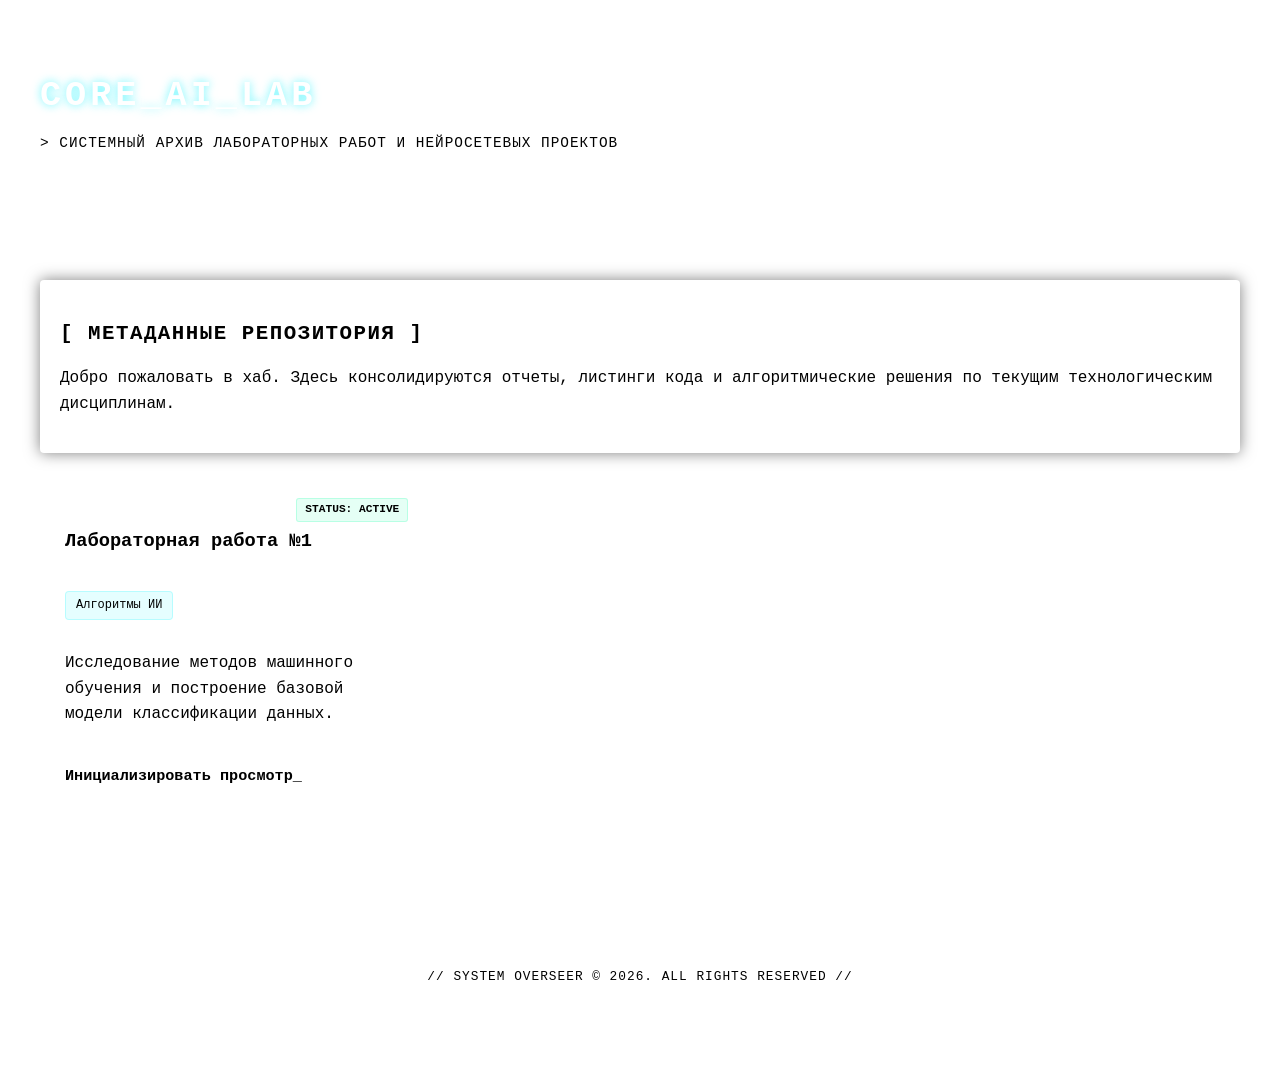
<file: index.html>
<!DOCTYPE html>
<html lang="ru">
<head>
    <meta charset="UTF-8">
    <meta name="viewport" content="width=device-width, initial-scale=1.0">
    <title>AI & Tech Lab Hub</title>
    <link rel="stylesheet" href="style.css">
</head>
<body>

    <!-- Анимированная фоновая сетка матрицы/ИИ (стилизуется в CSS) -->
    <div class="bg-effects"></div>

    <header>
        <div class="container">
            <div class="logo">CORE_<span>AI</span>_LAB</div>
            <p class="subtitle">> Системный архив лабораторных работ и нейросетевых проектов</p>
        </div>
    </header>

    <main class="container">
        <section class="terminal-box">
            <h2>[ МЕТАДАННЫЕ РЕПОЗИТОРИЯ ]</h2>
            <p>Добро пожаловать в хаб. Здесь консолидируются отчеты, листинги кода и алгоритмические решения по текущим технологическим дисциплинам.</p>
        </section>

        <section class="labs-grid">
            <!-- Лабораторная 1 -->
            <div class="tech-card">
                <div class="status-online">STATUS: ACTIVE</div>
                <h3>Лабораторная работа №1</h3>
                <span class="topic-badge">Алгоритмы ИИ</span>
                <p>Исследование методов машинного обучения и построение базовой модели классификации данных.</p>
                <!-- Ссылка ведет на отдельную страницу -->
                <a href="lab1.html" class="tech-btn">Инициализировать просмотр_</a>
            </div>

            <!-- Новые карточки добавляются по аналогии ниже -->
        </section>
    </main>

    <footer>
        <div class="container">
            <p>// SYSTEM OVERSEER © 2026. ALL RIGHTS RESERVED //</p>
        </div>
    </footer>

</body>
</html>
</file>
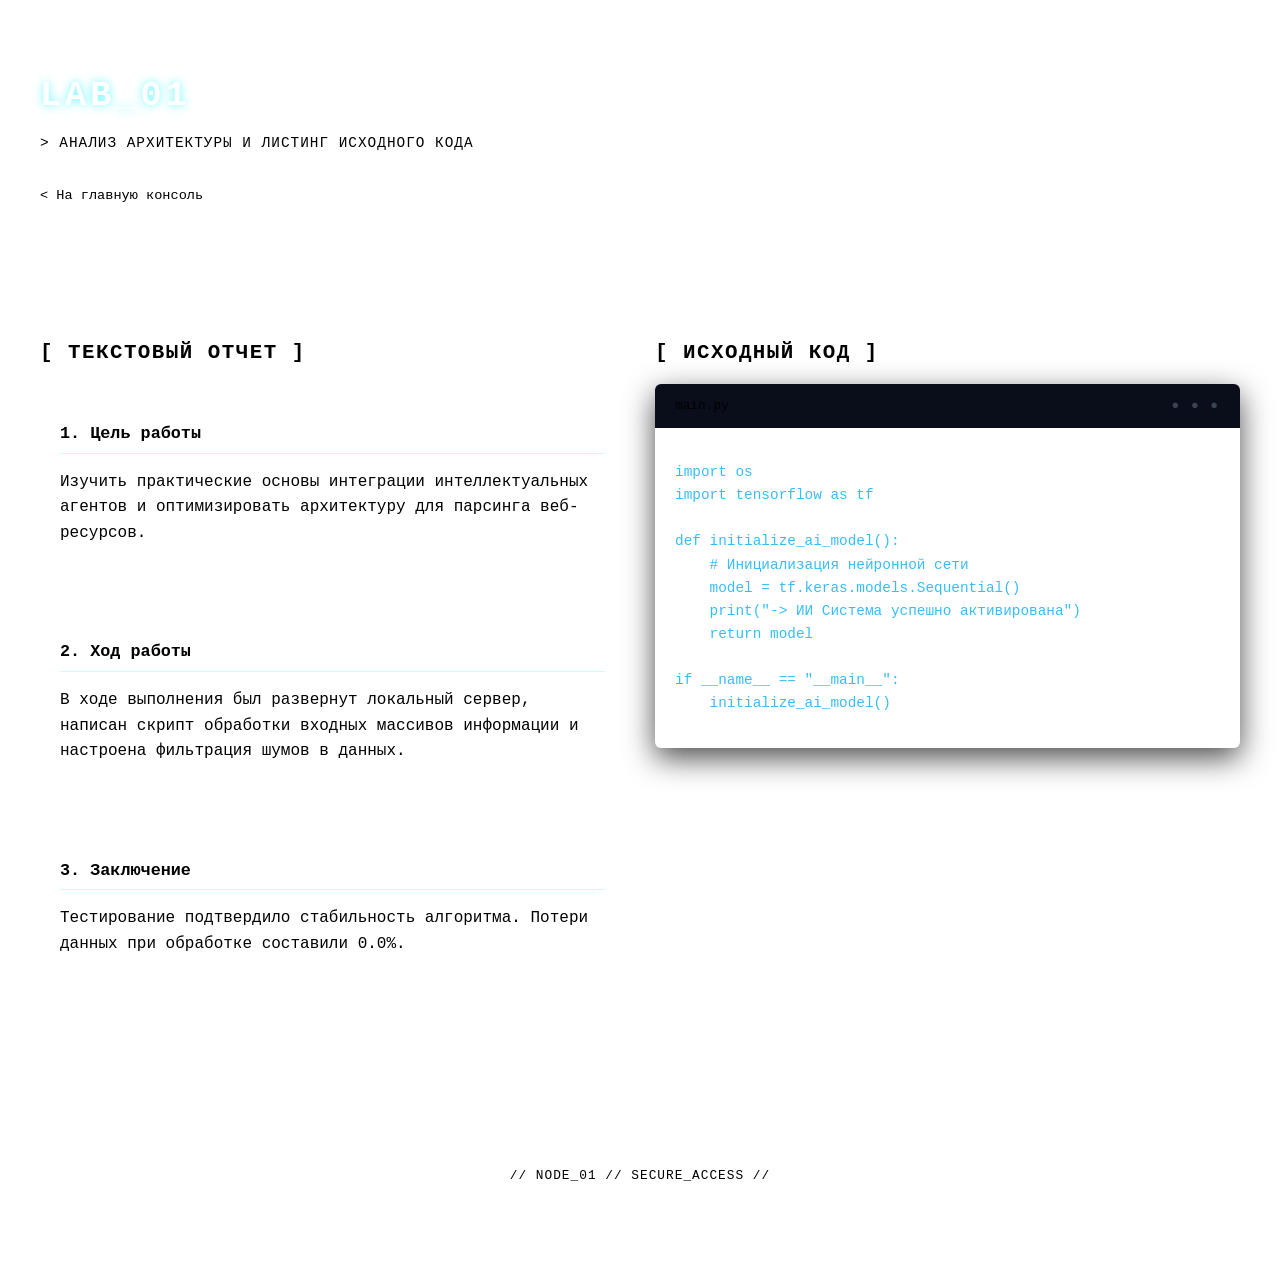
<file: lab1.html>
<!DOCTYPE html>
<html lang="ru">
<head>
    <meta charset="UTF-8">
    <meta name="viewport" content="width=device-width, initial-scale=1.0">
    <title>Лабораторная работа №1 | Детали</title>
    <link rel="stylesheet" href="style.css">
</head>
<body>

    <header>
        <div class="container">
            <div class="logo">LAB_<span>01</span></div>
            <p class="subtitle">> Анализ архитектуры и листинг исходного кода</p>
            <a href="index.html" class="back-link">< На главную консоль</a>
        </div>
    </header>

    <main class="container page-layout">
        
        <!-- Левая колонка: Отчет -->
        <section class="report-section">
            <h2>[ ТЕКСТОВЫЙ ОТЧЕТ ]</h2>
            
            <div class="report-block">
                <h3>1. Цель работы</h3>
                <p>Изучить практические основы интеграции интеллектуальных агентов и оптимизировать архитектуру для парсинга веб-ресурсов.</p>
            </div>

            <div class="report-block">
                <h3>2. Ход работы</h3>
                <p>В ходе выполнения был развернут локальный сервер, написан скрипт обработки входных массивов информации и настроена фильтрация шумов в данных.</p>
            </div>

            <div class="report-block">
                <h3>3. Заключение</h3>
                <p>Тестирование подтвердило стабильность алгоритма. Потери данных при обработке составили 0.0%.</p>
            </div>
        </section>

        <!-- Правая колонка: Код -->
        <section class="code-section">
            <h2>[ ИСХОДНЫЙ КОД ]</h2>
            <div class="code-wrapper">
                <div class="code-header">
                    <span>main.py</span>
                </div>
                <pre><code>import os
import tensorflow as tf

def initialize_ai_model():
    # Инициализация нейронной сети
    model = tf.keras.models.Sequential()
    print("-> ИИ Система успешно активирована")
    return model

if __name__ == "__main__":
    initialize_ai_model()</code></pre>
            </div>
        </section>

    </main>

    <footer>
        <div class="container">
            <p>// NODE_01 // SECURE_ACCESS //</p>
        </div>
    </footer>

</body>
</html>
</file>
<file: style.css>
:root {
    bg-dark: #070b12;
    card-bg: #0d1527;        /* Фон карточек и блоков */
    code-bg: #03060c;        /* Черный цвет для терминала кода */
    neon-cyan: #00f2fe;      /* Основной неоновый голубой */
    neon-green: #05ffa1;     /* Акцентный матричный зеленый */
    text-main: #e2e8f0;      /* Светло-серый текст */
    text-muted: #64748b;     /* Приглушенный текст */
    border-color: #1e293b;   /* Цвет технологических границ */
}

 {
    box-sizing: border-box;
    margin: 0;
    padding: 0;
}

body {
    font-family: 'Courier New', Courier, monospace; /* Моноширинный шрифт в стиле хакеров */
    background-color: var(--bg-dark);
    color: var(--text-main);
    line-height: 1.6;
    position: relative;
}

.container {
    width: 95%;
    max-width: 1200px;
    margin: 0 auto;
    padding: 20px;
}


header {
    background: linear-gradient(180deg, #0b1324 0%, var(--bg-dark) 100%);
    border-bottom: 2px dashed var(--border-color);
    padding: 40px 0;
}

.logo {
    font-size: 2.2rem;
    font-weight: bold;
    letter-spacing: 4px;
    color: #ffffff;
    text-shadow: 0 0 10px rgba(0, 242, 254, 0.6);
}

.logo span {
    color: var(--neon-cyan);
}

.subtitle {
    color: var(--neon-green);
    font-size: 0.9rem;
    margin-top: 8px;
    text-transform: uppercase;
    letter-spacing: 1px;
}

.back-link {
    display: inline-block;
    margin-top: 15px;
    color: var(--text-muted);
    text-decoration: none;
    font-size: 0.85rem;
    transition: color 0.2s ease;
}

.back-link:hover {
    color: var(--neon-cyan);
    text-shadow: 0 0 5px var(--neon-cyan);
}

/* ==========================================================================
   ГЛАВНАЯ СТРАНИЦА: КОНСОЛЬ И СЕТКА КАРТОЧЕК
   ========================================================================== */
.terminal-box {
    background: var(--card-bg);
    border: 1px solid var(--border-color);
    border-left: 4px solid var(--neon-cyan);
    padding: 20px;
    border-radius: 4px;
    margin: 30px 0;
    box-shadow: 0 0 15px rgba(0, 0, 0, 0.5);
}

h2 {
    font-size: 1.3rem;
    color: var(--neon-cyan);
    margin-bottom: 15px;
    letter-spacing: 1.5px;
}

/* Сетка для вывода лабораторных */
.labs-grid {
    display: grid;
    grid-template-columns: repeat(auto-fill, minmax(320px, 1fr));
    gap: 25px;
    margin-top: 20px;
}

.tech-card {
    background: var(--card-bg);
    border: 1px solid var(--border-color);
    padding: 25px;
    border-radius: 6px;
    position: relative;
    transition: all 0.3s cubic-bezier(0.25, 0.8, 0.25, 1);
}

/* Эффект наведения на карточку лабы */
.tech-card:hover {
    transform: translateY(-5px);
    border-color: var(--neon-cyan);
    box-shadow: 0 0 20px rgba(0, 242, 254, 0.25);
}

.status-online {
    position: absolute;
    top: 15px;
    right: 15px;
    font-size: 0.7rem;
    font-weight: bold;
    color: var(--neon-green);
    background: rgba(5, 255, 161, 0.1);
    padding: 2px 8px;
    border-radius: 3px;
    border: 1px solid rgba(5, 255, 161, 0.2);
}

.topic-badge {
    display: inline-block;
    font-size: 0.75rem;
    background: rgba(0, 242, 254, 0.1);
    color: var(--neon-cyan);
    padding: 4px 10px;
    border-radius: 4px;
    margin: 15px 0;
    border: 1px solid rgba(0, 242, 254, 0.2);
}

.tech-btn {
    display: inline-block;
    margin-top: 20px;
    color: var(--neon-cyan);
    text-decoration: none;
    font-weight: bold;
    font-size: 0.95rem;
    transition: all 0.2s ease;
}

.tech-btn:hover {
    color: #ffffff;
    text-shadow: 0 0 8px var(--neon-cyan);
}

/* ==========================================================================
   ВНУТРЕННЯЯ СТРАНИЦА ЛАБЫ: ДВУХКОЛОНОЧНЫЙ МАКЕТ
   ========================================================================== */
.page-layout {
    display: grid;
    grid-template-columns: 1fr 1fr; /* Ровно пополам: отчет слева, код справа */
    gap: 30px;
    margin-top: 30px;
}

/* Адаптивность для телефонов: перестраиваем в одну колонку */
@media (max-width: 900px) {
    .page-layout {
        grid-template-columns: 1fr;
    }
}

/* Стили отчета (Левая сторона) */
.report-block {
    background: var(--card-bg);
    border: 1px solid var(--border-color);
    padding: 20px;
    border-radius: 6px;
    margin-bottom: 20px;
}

.report-block h3 {
    font-size: 1.05rem;
    color: var(--neon-green);
    margin-bottom: 10px;
    border-bottom: 1px solid rgba(5, 255, 161, 0.2);
    padding-bottom: 5px;
}

/* Стили Терминала с Кодом (Правая сторона) */
.code-wrapper {
    background: var(--code-bg);
    border: 1px solid var(--border-color);
    border-radius: 6px;
    overflow: hidden;
    position: sticky; /* Панель с кодом будет плавно оставаться на экране при скролле */
    top: 20px;
    box-shadow: 0 10px 30px rgba(0,0,0,0.7);
}

.code-header {
    background: #090e1a;
    padding: 12px 20px;
    font-size: 0.8rem;
    color: var(--text-muted);
    border-bottom: 1px solid var(--border-color);
    display: flex;
    justify-content: space-between;
    align-items: center;
}

/* Эмуляция точек управления окна (как на Mac/Linux) */
.code-header::after {
    content: "● ● ●";
    color: #3b4252;
    letter-spacing: 2px;
}

pre {
    padding: 20px;
    overflow-x: auto; /* Прокрутка, если строка кода слишком длинная */
}

code {
    color: #38bdf8; /* Голубой цвет шрифта кода */
    font-size: 0.9rem;
    font-family: 'Consolas', 'Monaco', monospace;
}

/* ==========================================================================
   ПОДВАЛ (FOOTER)
   ========================================================================== */
footer {
    text-align: center;
    padding: 40px 0;
    color: var(--text-muted);
    font-size: 0.8rem;
    border-top: 1px solid var(--border-color);
    margin-top: 60px;
    letter-spacing: 1px;
}
</file>
